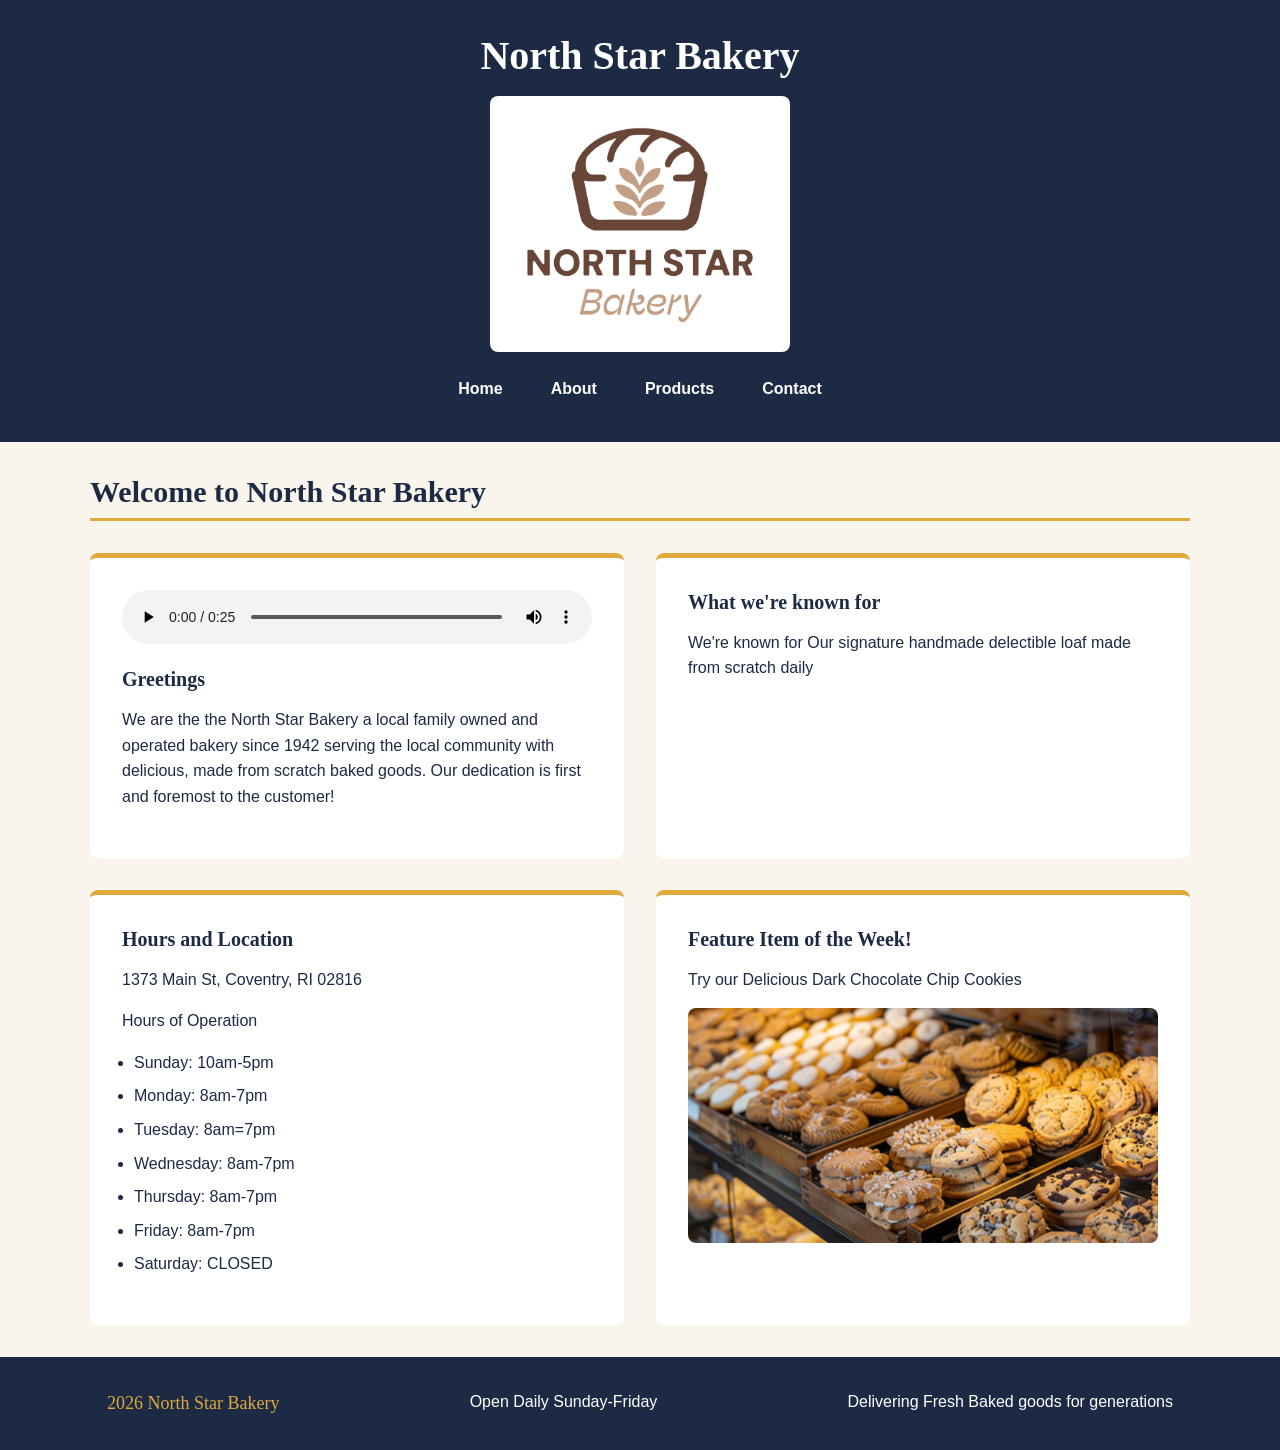
<file: index.html>
<!DOCTYPE html>
<html lang="en">
<head>
    <meta charset="UTF-8">
    <meta name="viewport" content="width=device-width, initial-scale=1.0">
    <title>North Star Bakery | Home</title>
    <link rel="stylesheet" href="css/styles.css">
</head>
<body>
    <header>
        <h1>North Star Bakery</h1>
        <img src="media/bakery-logo_c.png"
            alt="North Star Logo Warm colored logo of our signature bread providing a comforting tone"
            width="600"
            height="600">
        <nav>
            <ul>
                <li><a href="index.html">Home</a></li>
                <li><a href="about.html">About</a></li>
                <li><a href="products.html">Products</a></li>
                <li><a href="contact.html">Contact</a></li>
            </ul>
        </nav>
    </header>

    <main>
        <h2>Welcome to North Star Bakery</h2>
        <section>
            <audio controls>
            <source src="media/bakery-welcome_c.mp3" type="audio/mpeg">
            <p>Here at North Star Bakery every loaf starts before sunrise we use simple ingredients local grains and time because good bread can't be rushed stop by and taste the difference or place a pre-order and we'll have something fresh waiting for you.</p>
            </audio>
            <h3>Greetings</h3>
            <p>We are the the North Star Bakery a local family owned and operated bakery since 1942 serving the local community with delicious, made from scratch baked goods. Our dedication is first and foremost to the customer!</p>
        </section>
        
        <section>
            <h3>What we're known for</h3>
            <p>We're known for Our signature handmade delectible loaf made from scratch daily</p>
        </section>

        <section>
            <h3>Hours and Location</h3>
            <p>1373 Main St, Coventry, RI 02816</p>
            <p>Hours of Operation</p>
            <ul>
                <li>Sunday: 10am-5pm</li>
                <li>Monday: 8am-7pm</li>
                <li>Tuesday: 8am=7pm</li>
                <li>Wednesday: 8am-7pm</li>
                <li>Thursday: 8am-7pm</li>
                <li>Friday: 8am-7pm</li>
                <li>Saturday: CLOSED</li>
            </ul>
        </section>
        <section>
            <h3>Feature Item of the Week!</h3>
            <p>Try our Delicious Dark Chocolate Chip Cookies</p>
            <picture>
                <source media="(min-width: 800px)" srcset="media/bakery-feature-large_c.png">
                <img src="media/bakery-feature-small_c.png" alt="Our delicious made from scratch. Baked Daily Cookies">
            </picture>
        </section>
    </main>

    <footer>
        <p>2026 North Star Bakery</p>
        <p>Open Daily Sunday-Friday</p>
        <p>Delivering Fresh Baked goods for generations</p>
    </footer>
</body>
</html>
</file>
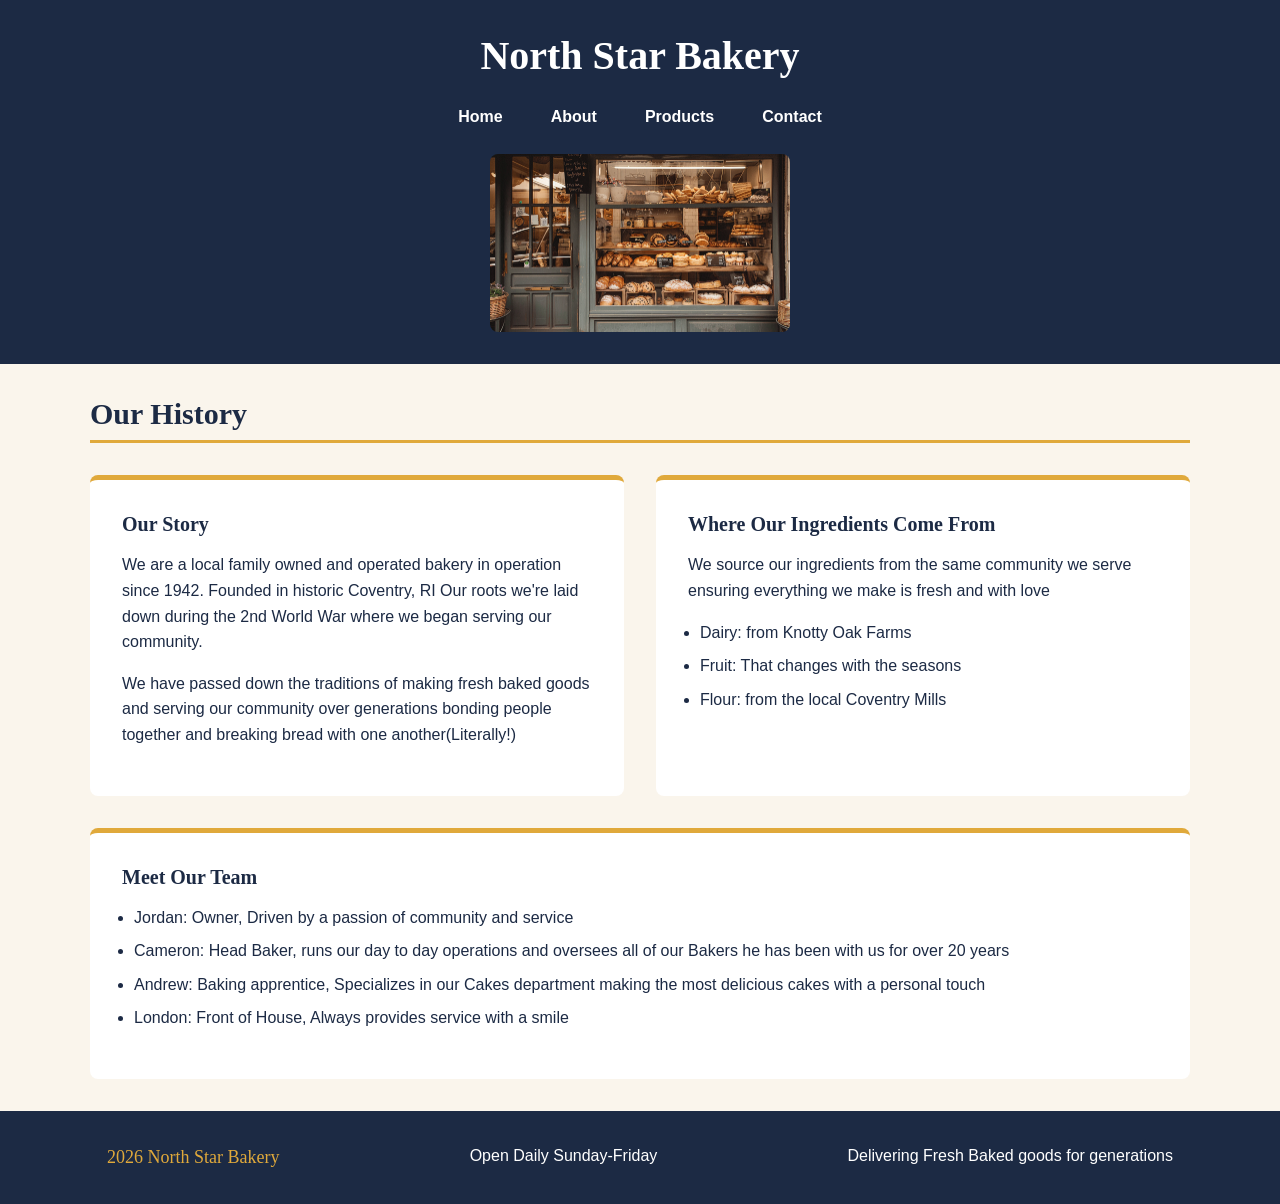
<file: about.html>
<!DOCTYPE html>
<html lang="en">
<head>
    <meta charset="UTF-8">
    <meta name="viewport" content="width=device-width, initial-scale=1.0">
    <title>North Star Bakery | About</title>
    <link rel="stylesheet" href="css/styles.css">
</head>
<body>
    <header>
        <h1>North Star Bakery</h1>
        <nav>
            <ul>
                <li><a href="index.html">Home</a></li>
                <li><a href="about.html">About</a></li>
                <li><a href="products.html">Products</a></li>
                <li><a href="contact.html">Contact</a></li>
            </ul>
        </nav>
        <img src="media/bakery-storefront_c.png"
            alt="Front of Bakery displaying an arrangement of fresh baked goods"
            width="600"
            height="600">
    </header>

    <main>
        <h2>Our History</h2>
        <section>
            <h3>Our Story</h3>
            <p>We are a local family owned and operated bakery in operation since 1942. Founded in historic Coventry, RI Our roots we're laid down during the 2nd World War where we began serving our community.</p>
            <p>We have passed down the traditions of making fresh baked goods and serving our community over generations bonding people together and breaking bread with one another(Literally!)</p>
        </section>
        
        <section>
            <h3>Where Our Ingredients Come From</h3>
            <p>We source our ingredients from the same community we serve ensuring everything we make is fresh and with love</p>
            <ul>
                <li>Dairy: from Knotty Oak Farms</li>
                <li>Fruit: That changes with the seasons</li>
                <li>Flour: from the local Coventry Mills</li>
            </ul>
        </section>

        <section>
            <h3>Meet Our Team</h3>
            <ul>
                <li>Jordan: Owner, Driven by a passion of community and service</li>
                <li>Cameron: Head Baker, runs our day to day operations and oversees all of our Bakers he has been with us for over 20 years</li>
                <li>Andrew: Baking apprentice, Specializes in our Cakes department making the most delicious cakes with a personal touch</li>
                <li>London: Front of House, Always provides service with a smile</li>
            </ul>
        </section>
    </main>

    <footer>
        <p>2026 North Star Bakery</p>
        <p>Open Daily Sunday-Friday</p>
        <p>Delivering Fresh Baked goods for generations</p>
    </footer>
</body>
</html>
</file>
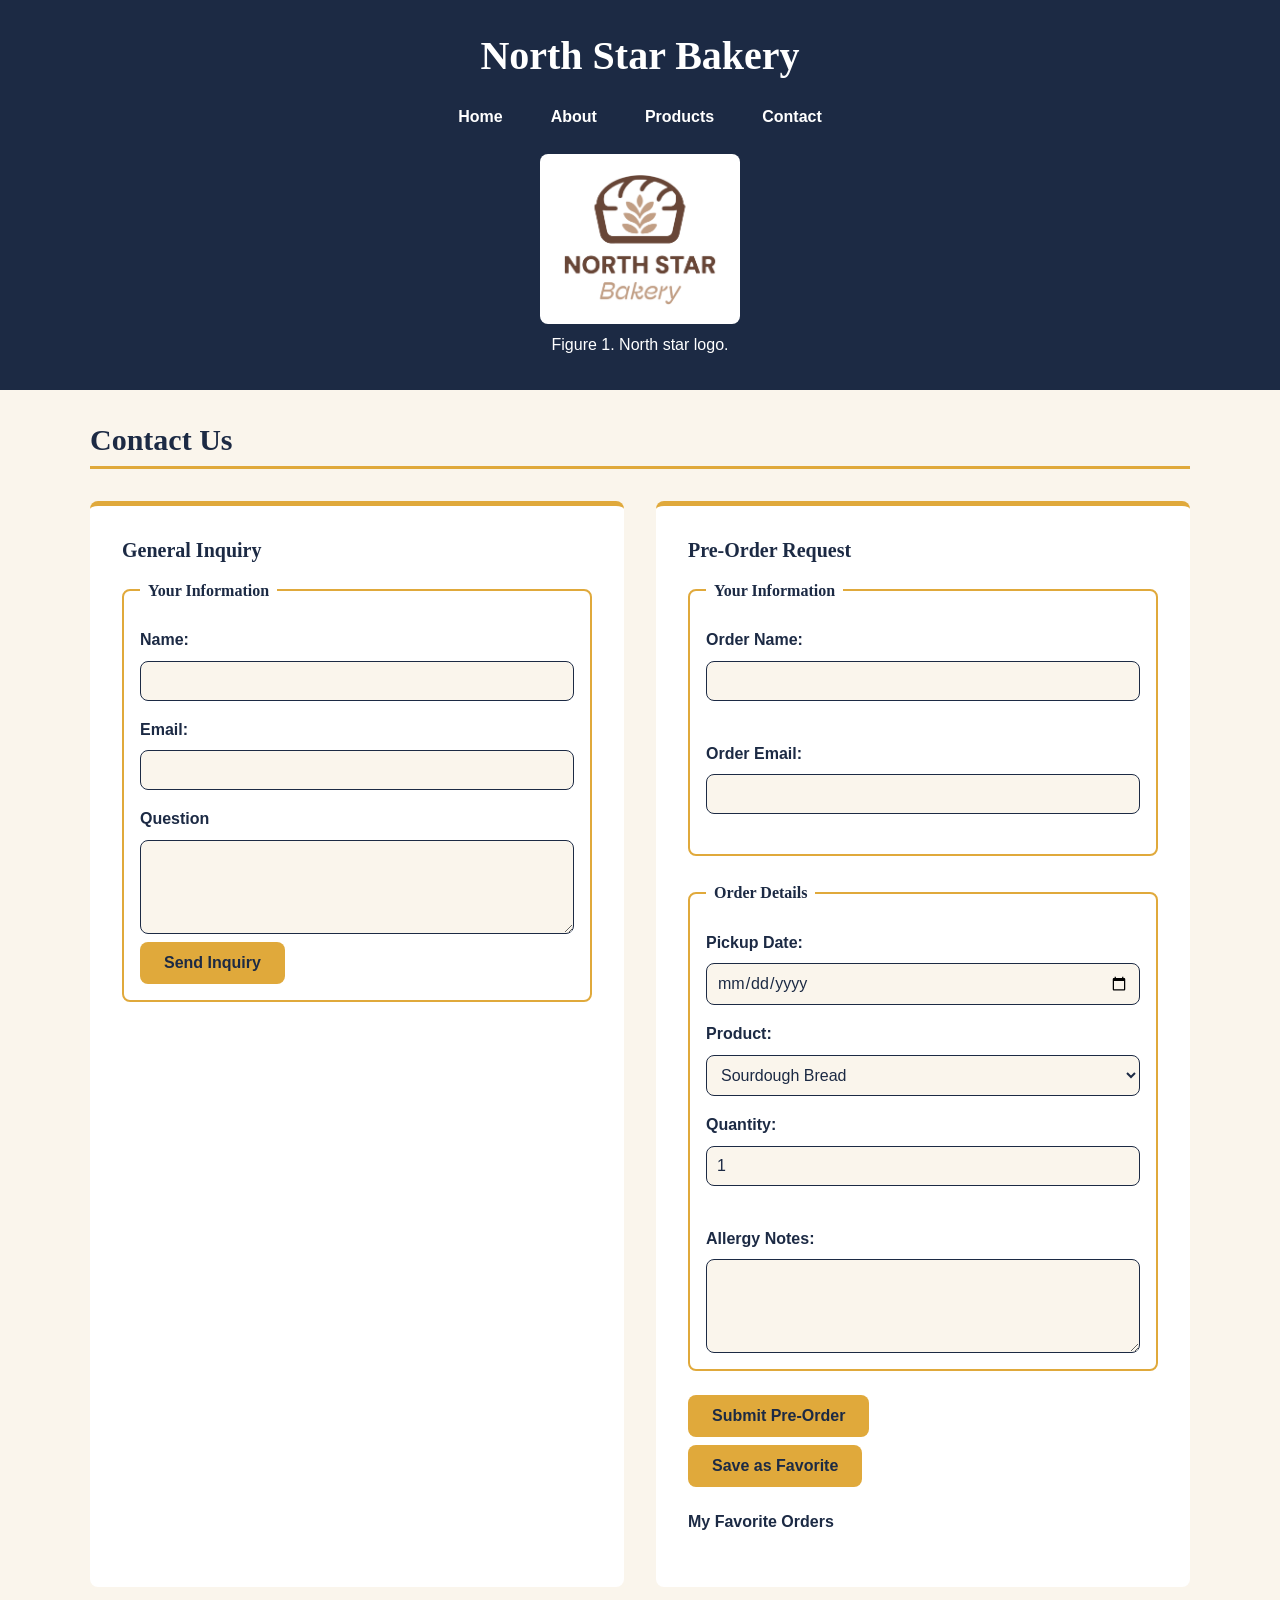
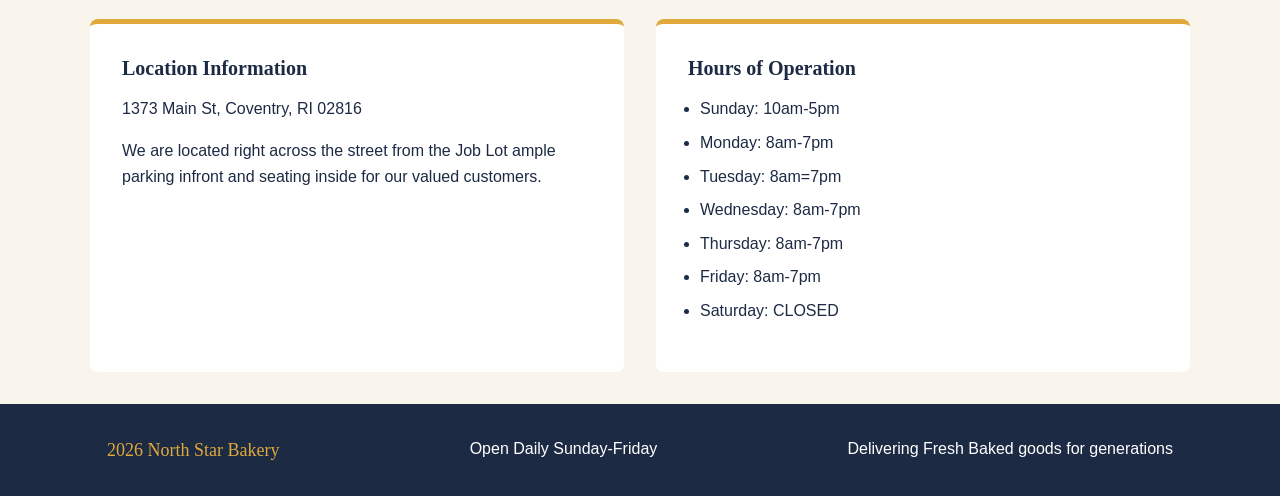
<file: contact.html>
<!DOCTYPE html>
<html lang="en">
<head>
    <meta charset="UTF-8">
    <meta name="viewport" content="width=device-width, initial-scale=1.0">
    <title>North Star Bakery | Contact</title>
    <link rel="stylesheet" href="css/styles.css">
    <script src="script.js" defer></script>
</head>
<body>
    <header>
        <h1>North Star Bakery</h1>
        <nav>
            <ul>
                <li><a href="index.html">Home</a></li>
                <li><a href="about.html">About</a></li>
                <li><a href="products.html">Products</a></li>
                <li><a href="contact.html">Contact</a></li>
            </ul>
        </nav>
        <figure>
            <img src="media/bakery-logo_c.png" alt="Logo for North Start Bakery">
        <figcaption>Figure 1. North star logo.</figcaption>
        </figure>
    </header>

    <main>
        <h2>Contact Us</h2>
        <section>
            <h3>General Inquiry</h3>
            <fieldset>
                <legend>Your Information</legend>
                <label for="Inquiry-Name">Name:</label>
                <input type="text" id="inquiry-name" name="inquiryName" required>

                <label for="inquiry-email">Email:</label>
                <input type="email" id="inquiry-email" name="inquiryEmail" required>

                <label for="inquiry-message">Question</label>
                <textarea id="inquiry-message" name="inquiryMessage" rows="4" required></textarea>

                <button type="submit">Send Inquiry</button>
            </fieldset>
        </section>
        
        <section>
    <h3>Pre-Order Request</h3>
    <form id="preorder-form" novalidate>
        <fieldset>
            <legend>Your Information</legend>
            <label for="order-name">Order Name:</label>
            <input type="text" id="order-name" name="orderName" required>
            <p class="error" id="name-error"></p>

            <label for="order-email">Order Email:</label>
            <input type="email" id="order-email" name="orderEmail" required>
            <p class="error" id="email-error"></p>
        </fieldset>

        <fieldset>
            <legend>Order Details</legend>
            <label for="pickup-date">Pickup Date:</label>
            <input type="date" id="pickup-date" name="pickupDate" required>

            <label for="order-product">Product:</label>
            <select id="order-product" name="orderProduct" required>
                <option value="Sourdough">Sourdough Bread</option>
                <option value="Cookies">Chocolate Chip Cookies</option>
                <option value="Cake">Custom Cake</option>
                <option value="Rolls">Cinnamon Rolls</option>
            </select>

            <label for="order-qty">Quantity:</label>
            <input type="number" id="order-qty" name="orderQty" min="1" value="1" required>
            <p class="error" id="qty-error"></p>

            <label for="allergy-notes">Allergy Notes:</label>
            <textarea id="allergy-notes" name="allergyNotes" rows="4"></textarea>
        </fieldset>

        <button type="submit">Submit Pre-Order</button>
        <button type="button" id="save-favorite">Save as Favorite</button>
    </form>

    <h4>My Favorite Orders</h4>
    <ul id="favorites-list"></ul>
</section>

        <section>
            <h3>Location Information</h3>
            <p>1373 Main St, Coventry, RI 02816</p>
            <p>We are located right across the street from the Job Lot ample parking infront and seating inside for our valued customers.</p>
        </section>
        <section>
            <h3>Hours of Operation</h3>
            <ul>
                <li>Sunday: 10am-5pm</li>
                <li>Monday: 8am-7pm</li>
                <li>Tuesday: 8am=7pm</li>
                <li>Wednesday: 8am-7pm</li>
                <li>Thursday: 8am-7pm</li>
                <li>Friday: 8am-7pm</li>
                <li>Saturday: CLOSED</li>
            </ul>            
        </section>
    </main>

    <footer>
        <p>2026 North Star Bakery</p>
        <p>Open Daily Sunday-Friday</p>
        <p>Delivering Fresh Baked goods for generations</p>
    </footer>
</body>
</html>
</file>
<file: css/styles.css>
body {
  margin: 0;
  font-family: Verdana, Arial, sans-serif;
  font-size: 16px;
  line-height: 1.6;
  color: #1c2a44;
  background-color: #faf5ec;
}

   img,
   video {
    max-width: 100%;
    height: auto;
   }

   audio {
    width: 100%;
    margin-bottom: 16px
   }

   h1,
   h2,
   h3 {
    font-family: "Fruances", Georgia, serif;
    color: #1c2a44;
    line-height: 1.2;
    margin-top: 0;
    margin-bottom: 16px;
   }

   h1 {
    font-size: 30px;
   }

   h2 {
    font-size: 24px;
   }

   h3 {
    font-size: 20px;
   }

   p {
    margin-top: 0;
    margin-bottom: 16px;
   }

   header {
    background-color: #1c2a44;
    color: #ffffff;
    padding: 32px 16px;
    text-align: center;

    display: flex;
    flex-direction: column;
    align-items: center;
    gap: 16px;
   }

   header h1 {
    color: #ffffff;
    margin: 0;
   }

   header img {
    width: 300px;
    border-radius: 8px;
   }

   header figure {
    margin: 0;
   }

   header figure img {
    width: 200px;
   }

   header video {
    border-radius: 8px;
   }


  nav ul {
  list-style: none;
  margin: 0;
  padding: 0;
 
  display: flex;
  flex-direction: column;   /* links stacked on phones */
  align-items: center;
  gap: 8px;
}
 
nav a {
  display: block;
  color: #ffffff;
  text-decoration: none;
  font-weight: bold;
  padding: 8px 16px;
  border-radius: 8px;
}
 
nav a:hover,
nav a:focus {
  background-color: #e0a93b;
  color: #1c2a44;
}

main {
  max-width: 1100px;
  margin: 0 auto;
  padding: 32px 16px;
 
  display: flex;
  flex-direction: column;   /* sections stacked on phones */
  gap: 32px;
}
 
main h2 {
  margin-bottom: 0;
  padding-bottom: 8px;
  border-bottom: 3px solid #e0a93b;
}
 
section {
  box-sizing: border-box;
  background-color: #ffffff;
  padding: 24px 16px;
  border-radius: 8px;
  border-top: 5px solid #e0a93b;
}
 
section ul {
  padding-left: 12px;
  margin-top: 0;
}
 
section li {
  margin-bottom: 8px;
}
 
section img {
  border-radius: 8px;
  margin-bottom: 16px;
}

form {
  display: flex;
  flex-direction: column;
  gap: 8px;
}
 
fieldset {
  border: 2px solid #e0a93b;
  border-radius: 8px;
  padding: 16px;
  margin: 0 0 16px 0;
 
  display: flex;
  flex-direction: column;
  gap: 8px;
}
 
legend {
  font-family: "Fraunces", Georgia, serif;
  font-weight: bold;
  color: #1c2a44;
  padding: 0 8px;
}
 
label {
  font-weight: bold;
  color: #1c2a44;
  margin-top: 8px;
}
 
input,
select,
textarea {
  width: 100%;
  padding: 10px;
  font-family: "Nunito Sans", Arial, sans-serif;
  font-size: 16px;
  color: #1c2a44;
  background-color: #faf5ec;
  border: 1px solid #1c2a44;
  border-radius: 8px;
  box-sizing: border-box;   /* keeps padding inside the 100% width */
}
 
input:focus,
select:focus,
textarea:focus {
  outline: 3px solid #e0a93b;
  background-color: #ffffff;
}

button {
  align-self: flex-start;
  padding: 12px 24px;
  font-family: "Nunito Sans", Arial, sans-serif;
  font-size: 16px;
  font-weight: bold;
  color: #1c2a44;
  background-color: #e0a93b;
  border: none;
  border-radius: 8px;
  cursor: pointer;
}
 
button:hover,
button:focus {
  background-color: #1c2a44;
  color: #ffffff;
}

footer {
  background-color: #1c2a44;
  color: #ffffff;
  text-align: center;
  padding: 32px 16px;
 
  display: flex;
  flex-direction: column;
  gap: 8px;
}
 
footer p {
  margin: 0;
}
 
footer p:first-child {
  font-family: "Fraunces", Georgia, serif;
  color: #e0a93b;
  font-size: 18px;
}

@media (min-width: 768px) {
 
  h1 {
    font-size: 40px;
  }
 
  h2 {
    font-size: 30px;
  }
 
  header {
    padding: 32px;
  }
 
  nav ul {
    flex-direction: row;
    gap: 16px;
  }

  main {
    flex-direction: row;
    flex-wrap: wrap;
    padding: 32px;
  }
 
  main h2 {
    width: 100%;
  }
 
  section {
    flex: 1 1 45%;
    padding: 32px;
  }

  footer {
    flex-direction: row;
    justify-content: space-around;
  }
}
</file>
